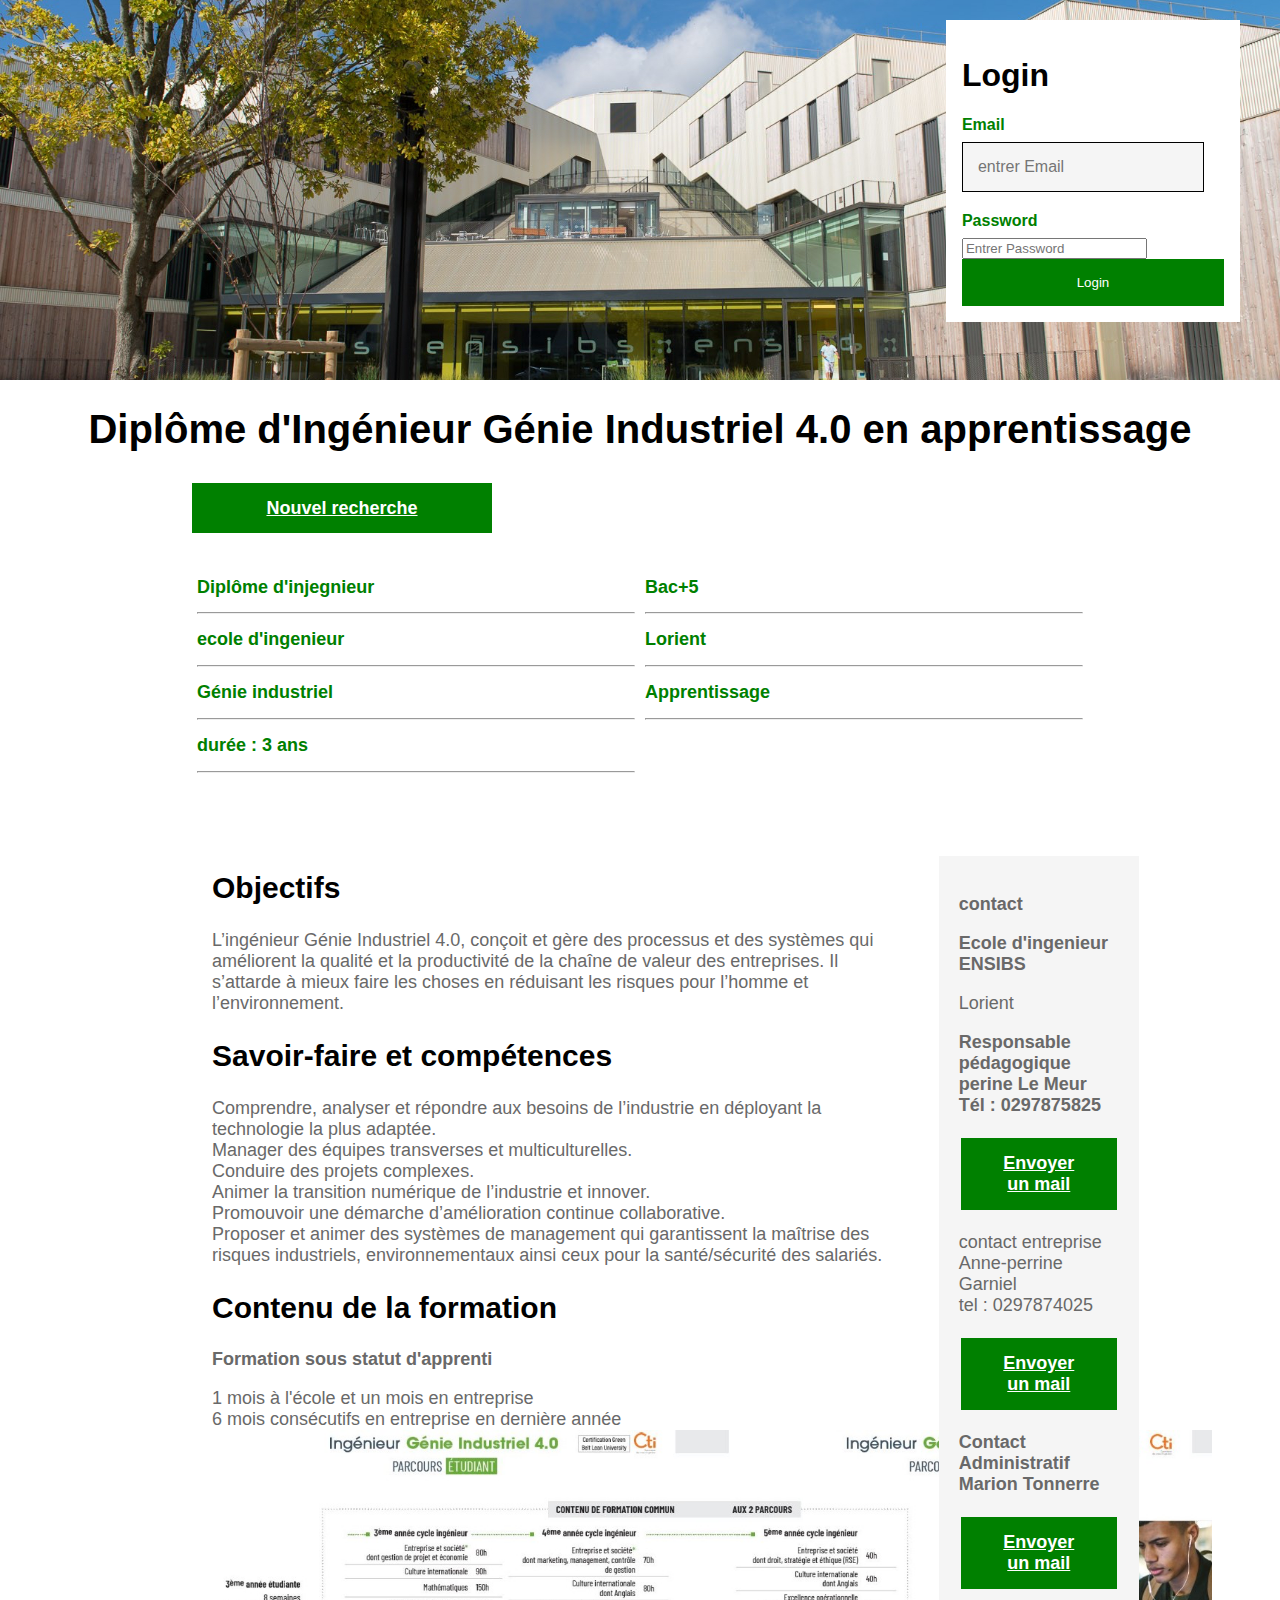
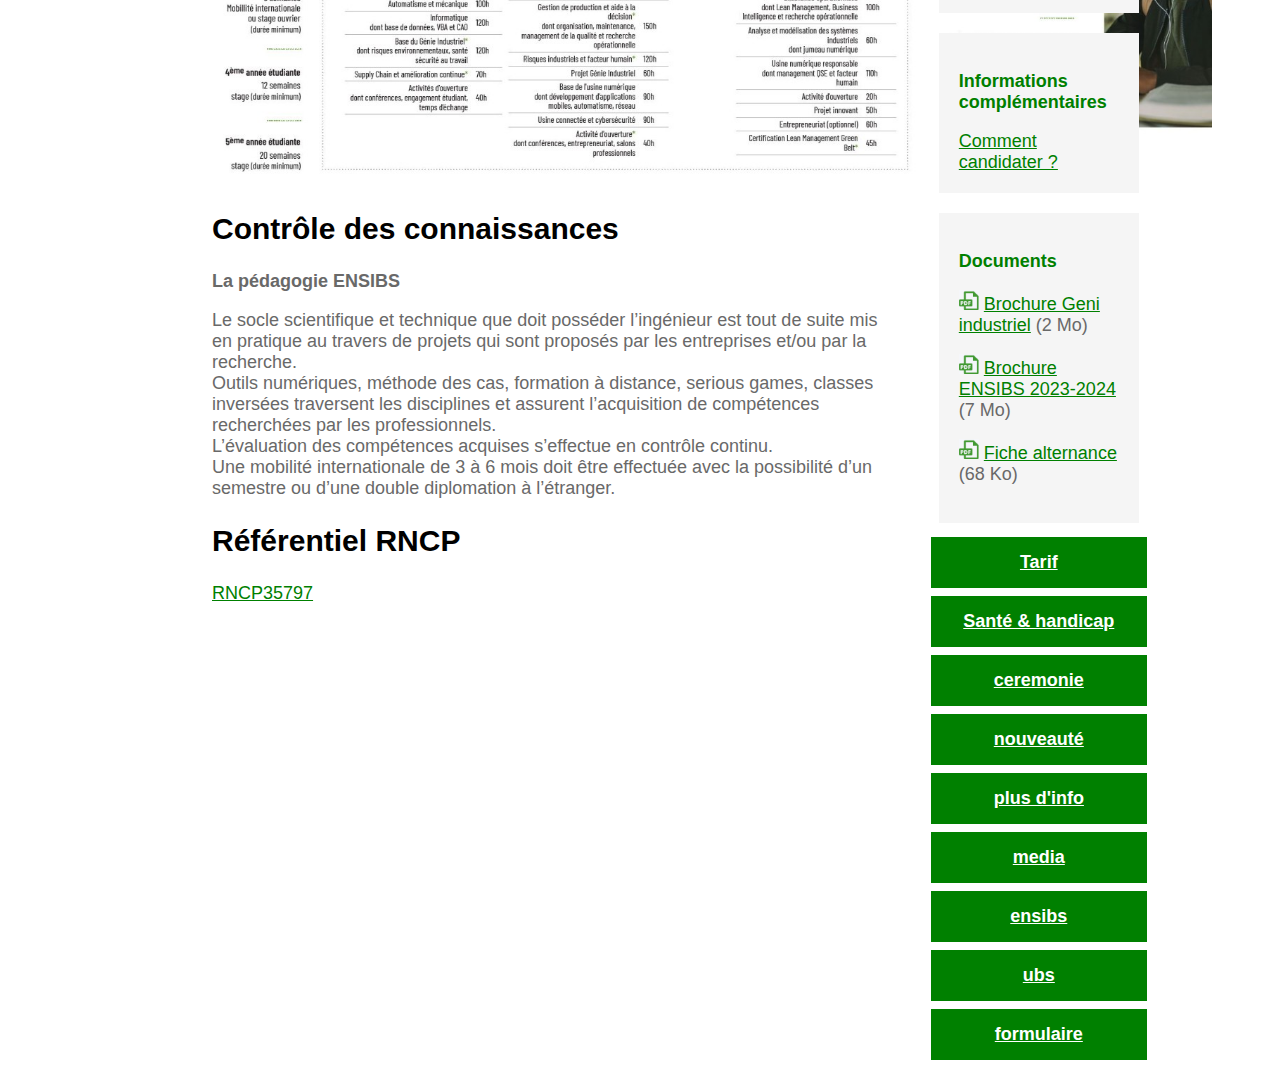
<file: index.html>
<!DOCTYPE html>
<html> 

<head>
	<title> Debut HTML </title>
	<link rel="shortcut icon" href="icone.png">
	<link rel="stylesheet" href="stylepage1.css">
</head>

<body>

<div class="bg-img">
	<form class="container">
		<h1>Login</h1>
		<label for="email"><b>Email</b></label>
		<input type="text" placeholder="entrer Email" name="email" required>
		<label for="psw"><b> Password</b></label>
		<input type="password" placeholder="Entrer Password" name="psw" required>
		<button type="submit" class="btn"> Login </button> 
	</form>
</div>

	<h1 align="center" style="font-size: 40px; font-weight: bold;" > Diplôme d'Ingénieur Génie Industriel 4.0 en apprentissage</h1>
	
	<a href="https://www-ensibs.univ-ubs.fr/fr/formations/rechercher-une-formation.html" class="boutton-style" style="width: 300px; height: 50px; margin-left: 15%;">Nouvel recherche </a>
	<div class="mainhead">
		<div class="headone">
			<h2 style="color: green; font-size: 18px;"> Diplôme d'injegnieur </h2>
			<hr>
			<h2 style="color: green; font-size: 18px;"> ecole d'ingenieur </h2>
			<hr>
			<h2 style="color: green; font-size: 18px;"> Génie industriel </h2>
			<hr>
			<h2 style="color: green; font-size: 18px;"> durée : 3 ans </h2>
			<hr>
		</div>
		<div class="headtwo">
			<h2 style="color: green; font-size: 18px;"> Bac+5 </h2>
			<hr>
			<h2 style="color: green; font-size: 18px;"> Lorient </h2>
			<hr>
			<h2 style="color: green; font-size: 18px;"> Apprentissage </h2>
			<hr>
		</div>
	</div>
	<div class="main">
	<div class="content">
	<h2 style="font-size: 30px;"> Objectifs </h2>
	<p> L’ingénieur Génie Industriel 4.0, conçoit et gère des processus et des systèmes qui améliorent la qualité et la productivité de la chaîne de valeur des entreprises. Il s’attarde à mieux faire les choses en réduisant les risques pour l’homme et l’environnement. </p>
	<h2 style="font-size: 30px;"> Savoir-faire et compétences </h2>
	<p> Comprendre, analyser et répondre aux besoins de l’industrie en déployant la technologie la plus adaptée.
		<br>Manager des équipes transverses et  multiculturelles.
		<br>Conduire des projets complexes.
		<br>Animer la transition numérique de l’industrie et innover.
		<br>Promouvoir une démarche d’amélioration continue collaborative.
		<br>Proposer et animer des systèmes de management qui garantissent la maîtrise des risques industriels, environnementaux ainsi ceux pour la santé/sécurité des salariés.
	</p>
	<h2 style="font-size: 30px;"> Contenu de la formation </h2>
	<h3> Formation sous statut d'apprenti</h3>
	<p> 1 mois à l'école et un mois en entreprise
		<br>6 mois consécutifs en entreprise en dernière année
		<img src="test.png" width="1000px">
	<P>
	<h2 style="font-size: 30px;"> Contrôle des connaissances </h2>
	<h3> La pédagogie ENSIBS </h3>
	<p> Le socle scientifique et technique que doit posséder l’ingénieur est tout de suite mis en pratique au travers de projets qui sont proposés par les entreprises et/ou par la recherche.
		<br>Outils numériques, méthode des cas, formation à distance, serious games, classes inversées traversent les disciplines et assurent l’acquisition de compétences recherchées par les professionnels.
		<br>L’évaluation des compétences acquises s’effectue en contrôle continu.
		<br>Une mobilité internationale de 3 à 6 mois doit être effectuée avec la possibilité d’un semestre ou d’une double diplomation à l’étranger.
	</p>
	<h2 style="font-size: 30px; font-weight: bold;"> Référentiel RNCP </h2>
	<a href="https://www.francecompetences.fr/recherche/rncp/35797/" > RNCP35797 </a>
	</div>

	<div class="sectionleft">
	<div class="section1"> 
		<p style="font-weight: bold;"> contact </p>
		<p style="font-weight: bold;"> Ecole d'ingenieur <br> ENSIBS </p>
		<p> Lorient </p>
		<p style="font-weight: bold;"> Responsable
			<br> pédagogique
			<br> perine Le Meur
			<br>Tél : 0297875825 </p>
		<a href="mailto:perrine.le-meur@univ-ubs.fr" class="boutton-style">Envoyer un mail </a>
		<p> contact entreprise
			<br> Anne-perrine Garniel
			<br> tel : 0297874025 </p>
		<a href="mailto:anne-perrine.garniel@univ-ubs.fr" class="boutton-style">Envoyer un mail </a>
		<p style="font-weight: bold;"> Contact Administratif
			<br> Marion Tonnerre</p>
		<a href="mailto:marion.tonnerre@univ-ubs.fr" class="boutton-style">Envoyer un mail </a>
	</div>
	
	<div class="section2">
		<p style="color: green; font-weight: bold">Informations complémentaires</p>
		<a href="https://www-ensibs.univ-ubs.fr/fr/rejoindre-l-ensibs/en-cycle-ingenieur/candidater-1.html"> Comment candidater ? </a>
	</div>
	
	<div class="section2">
		<p style="color: green; font-weight: bold;"> Documents </p>
		<p><img src="pdf.png" alt="icone pdf" width="20" height="20">
			<a href=""> Brochure Geni industriel</a>
			<span style="color: dimgray;">(2 Mo)</span>
		</p>
		<p><img src="pdf.png" alt="icone pdf" width="20" height="20">
			<a href=""> Brochure ENSIBS 2023-2024 </a>
			<span style="color: dimgray;">(7 Mo)</span>
		</p>
		<p><img src="pdf.png" alt="icone pdf" width="20" height="20">
			<a href=""> Fiche alternance </a>
			<span style="color: dimgray;">(68 Ko)</span>
		</p>
	</div>
	<a href="https://www-ensibs.univ-ubs.fr/fr/formations/rechercher-une-formation.html" class="boutton-style">Tarif </a>
	<a href="https://www-ensibs.univ-ubs.fr/fr/formations/rechercher-une-formation.html" class="boutton-style">Santé & handicap </a>
	<a href="Cereoni.html"  class="boutton-style">ceremonie</a>
	<a href="Nouveauté.html" class="boutton-style"> nouveauté</a>
	<a href="plusinfo.html" class="boutton-style">plus d'info </a>
	<a href="media.html" class="boutton-style">media </a>
	<a href="ensibs.html" class="boutton-style">ensibs </a>
	<a href="ubs.html" class="boutton-style">ubs </a>
	<a href="formulaire.html" class="boutton-style">formulaire</a>
	</div>

	</div>
</body>

</html>
</file>
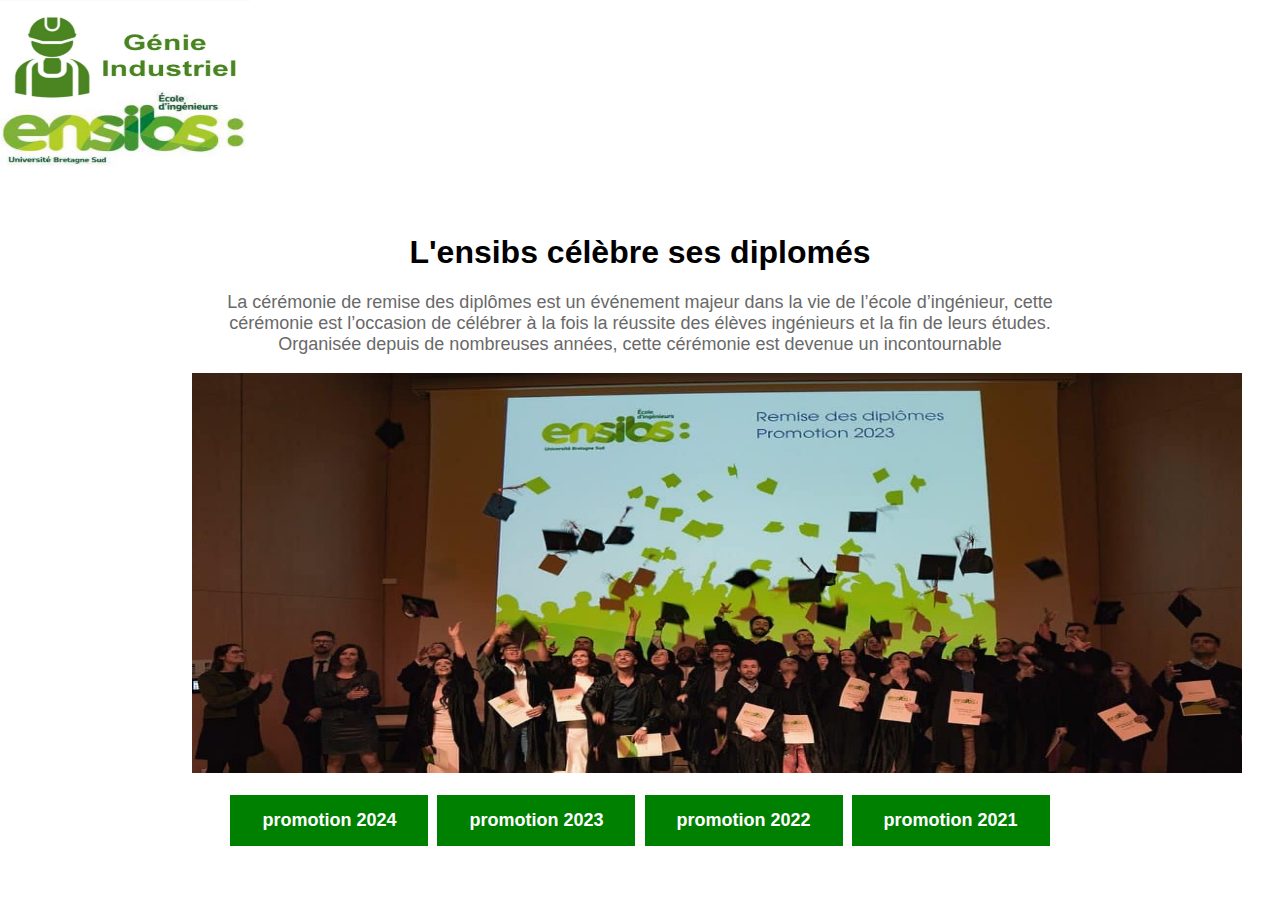
<file: Cereoni.html>
<html>
    <head>
        <title>TPCeremoni</title>
        <link rel="stylesheet" href="stylepage1.css">
        <script src="script.js"></script>
    </head>

    <body>
        <a href="index.html"><img src="LogoGI.jpg" width=250px height=180px alt=""></a>
        <div class="containerceremony">
        <h1 style="text-align: center">L'ensibs célèbre ses diplomés</h1>
        <p style="text-align: center">
            La cérémonie de remise des diplômes est un événement majeur dans la vie de l’école d’ingénieur,
            cette cérémonie est l’occasion de célébrer à la fois la réussite des élèves ingénieurs et la fin de leurs études.
            Organisée depuis de nombreuses années, cette cérémonie est devenue un incontournable
        </p>

        <div align="center">
        <img id="monImage" src="promotion 2023.jpg" width="1050px" height="400px" alt="">
        <p>
        <button class="bouton-ceremony" type="button" onclick="promotion(2024)">promotion 2024</button>
        <button class="bouton-ceremony" type="button" onclick="promotion(2023)">promotion 2023</button>
        <button class="bouton-ceremony" type="button" onclick="promotion(2022)">promotion 2022</button>
        <button class="bouton-ceremony" type="button" onclick="promotion(2021)">promotion 2021</button>
        </p>
        </div>
        </div>
    </body>
</html>
</file>
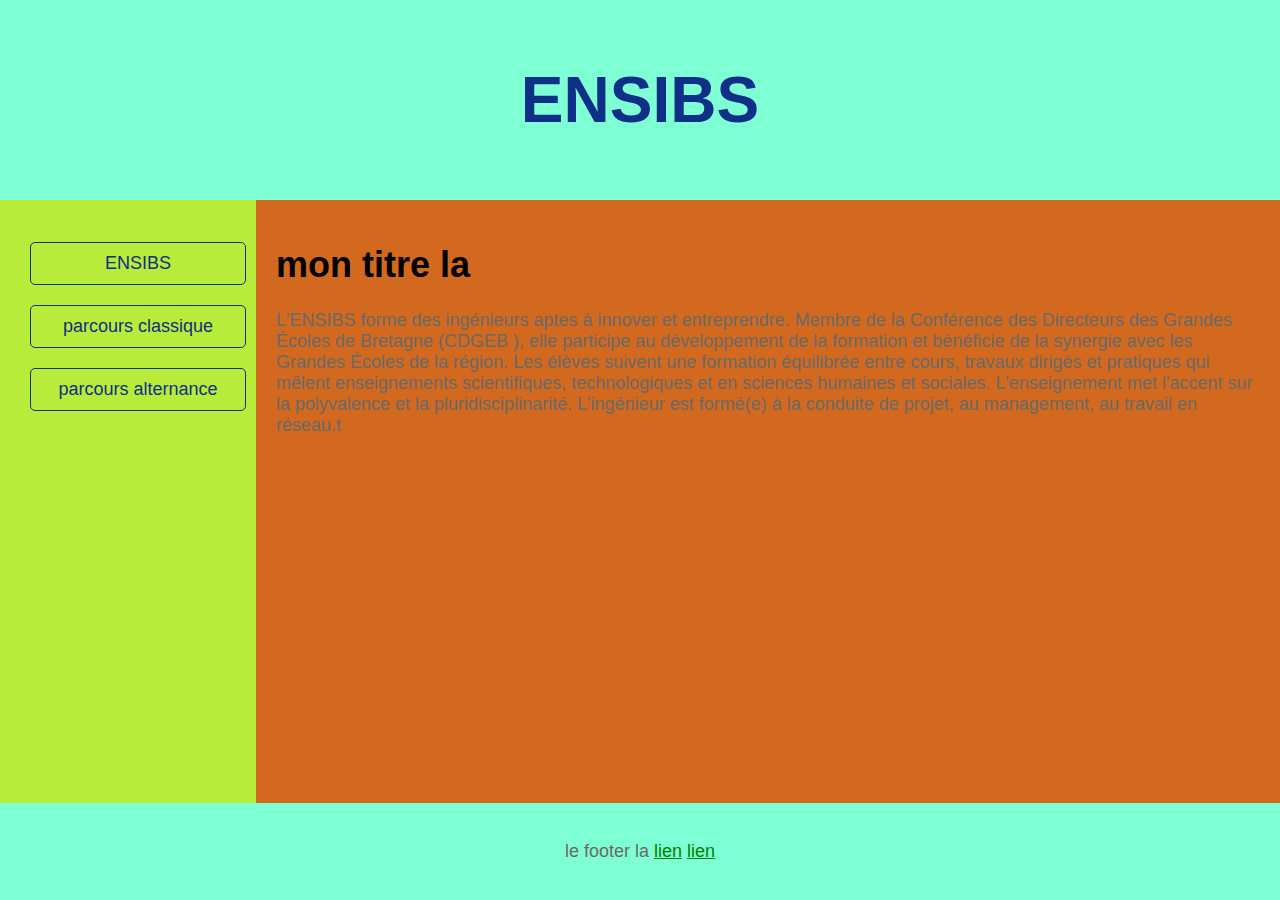
<file: ensibs.html>
<html lang="fr">
    <head>
        <title>plusdinfo</title>
        <link rel="stylesheet" href="stylepage1.css">
        <script src="script.js"></script>
    </head>

    <body>
        <header>
            <h1>ENSIBS</h1>
        </header>

        <div class="container2">
            <nav>
                <ul>
                    <li><a href="siteensibs.html" class="btn2">ENSIBS</a></li>
                    <li><a href="siteensibs.html" class="btn2">parcours classique</a></li>
                    <li><a href="Nouveauté.html" class="btn2">parcours alternance</a></li>   
                </ul>
            </nav>

            <article>
                <h1>mon titre la</h1>
                <p> L'ENSIBS forme des ingénieurs aptes à innover et entreprendre. Membre de la Conférence des Directeurs des Grandes Écoles de Bretagne (CDGEB ), elle participe au développement de la formation et bénéficie de la synergie avec les Grandes Écoles de la région.
                    Les élèves suivent une formation équilibrée entre cours, travaux dirigés et pratiques qui mêlent enseignements scientifiques, technologiques et en sciences humaines et sociales. L'enseignement met l'accent sur la polyvalence et la pluridisciplinarité. L'ingénieur est formé(e) à la conduite de projet, au management, au travail en réseau.t
                </p>
            </article>
        </div>

        <footer>
            <p>le footer la
                <a href="index.html">lien</a>
                <a href="index.html">lien</a>
            </p>
        </footer>
    </body>
</html>
</file>
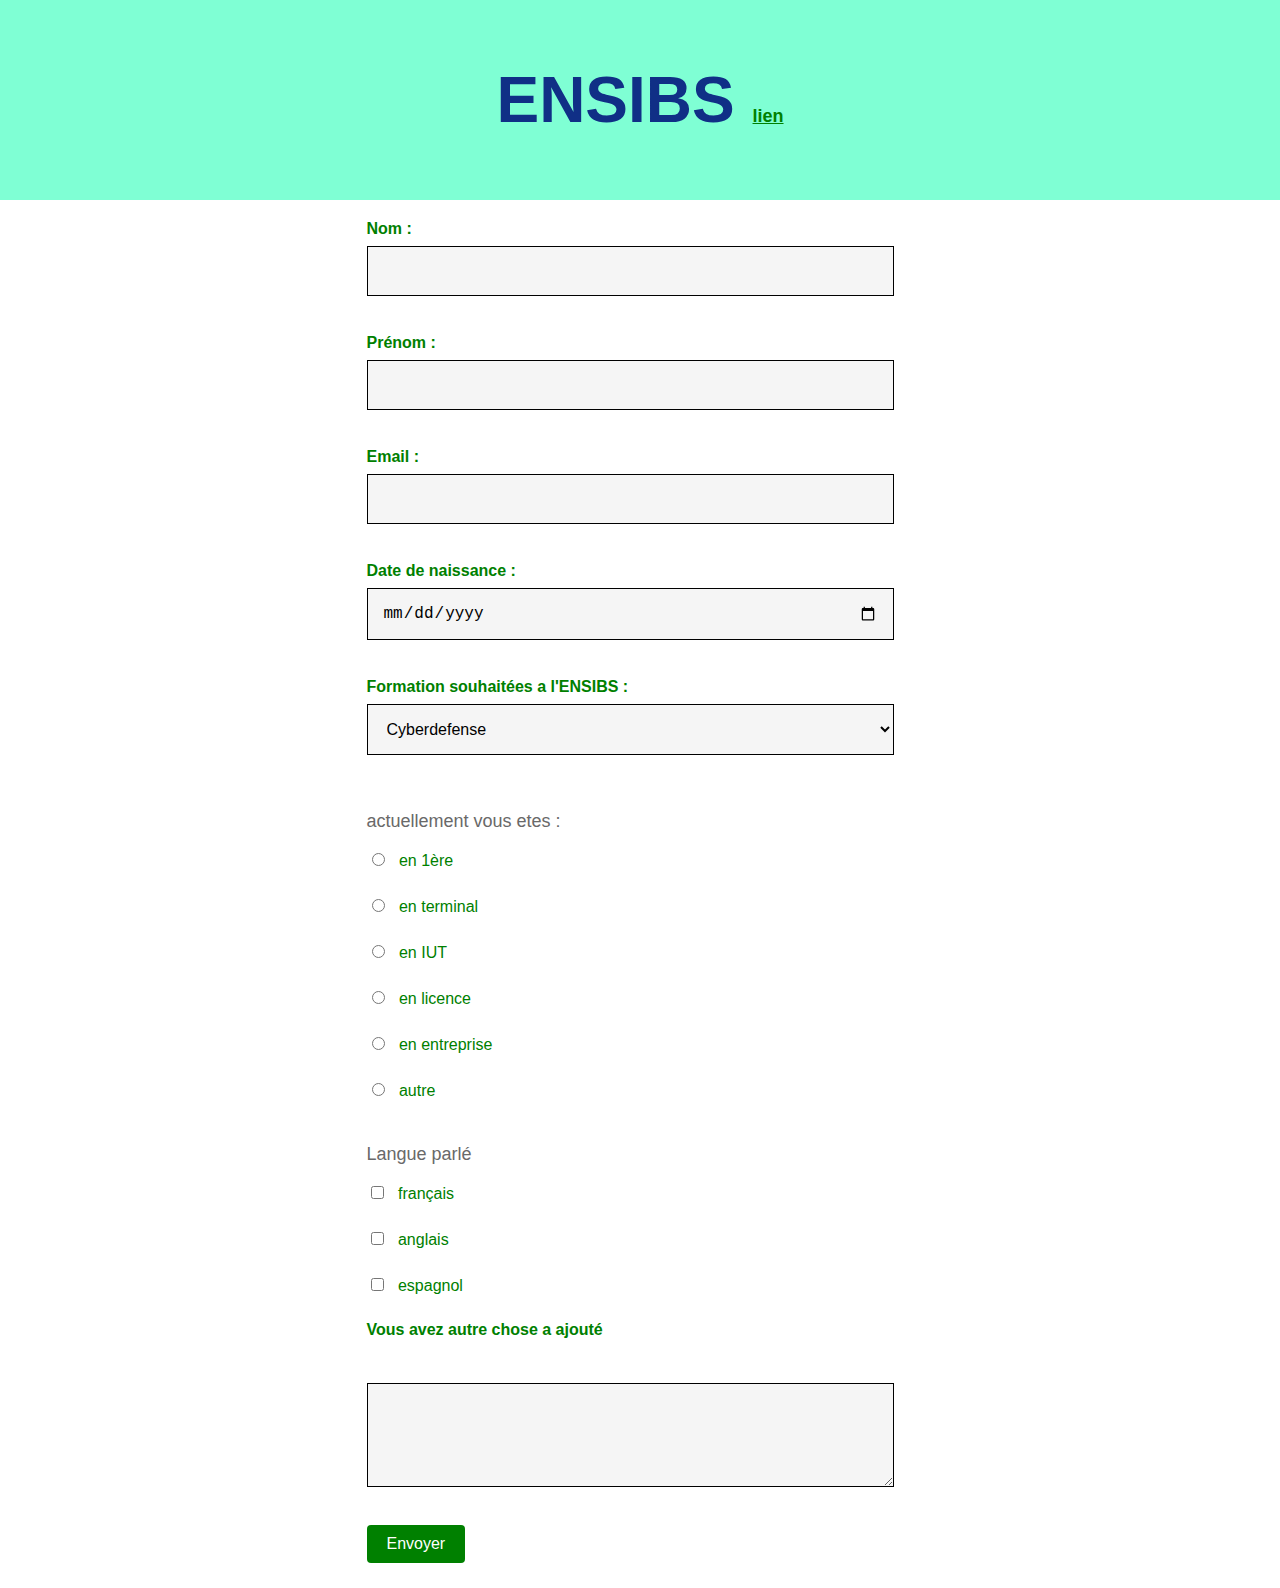
<file: formulaire.html>
<html lang="fr">
    <head>
        <title>plusdinfo</title>
        <link rel="stylesheet" href="stylepage1.css">
        <script src="script.js"></script>
    </head>

    <body>
        <header>
            <h1>ENSIBS <a href="siteensibs.html">lien</a></h1>
        </header>

        <form id="form2">
            <label for="Nom"><b>Nom :</b></label>
		    <input type="text" id="Nom" name="Nom" required><br><br>

		    <label for="Prenom"><b> Prénom :</b></label>
		    <input type="text" id="Prenom" name="Prenom" required><br><br>

            <label for="email"><b> Email :</b></label>
		    <input type="email" id="email" name="email" required><br><br>

            <label for="date"><b> Date de naissance :</b></label>
		    <input type="date" id="date" name="date" required><br><br>

            <label for="formation"><b>Formation souhaitées a l'ENSIBS :</b></label>
		    <select type="formation" name="email" required><br><br>
                <option value="Cyberdefense">Cyberdefense</option>
                <option value="Energi, Hydrogene">Energi, Hydrogene</option>
                <option value="Génie civil 4.0">Génie civil 4.0</option>
                <option value="Génie industriel 4.0">Génie industriel 4.0</option>
                <option value="Informatique et cybersecurité">Informatique et cybersecurité</option>
                <option value="Mecatronique">Mecatronique</option>
            </select><br><br>

            <form action="traitement.php" method="post">
                <p> actuellement vous etes :</p>
                <input type="radio" id="1ere" name="annee" value="1ere" required>
                <label for="1ere">en 1ère </label><br><br>

                <input type="radio" id="terminal" name="annee" value="terminal" required>
                <label for="terminal">en terminal </label><br><br>

                <input type="radio" id="IUT" name="annee" value="IUT" required>
                <label for="IUT">en IUT </label><br><br>

                <input type="radio" id="licence" name="annee" value="licence" required>
                <label for="licence">en licence </label><br><br>

                <input type="radio" id="entreprise" name="annee" value="entreprise" required>
                <label for="entreprise">en entreprise </label><br><br>

                <input type="radio" id="autre" name="annee" value="autre" required>
                <label for="autre">autre </label><br><br>

                <p> Langue parlé</p>
                <input type="checkbox" id="français" name="annee" value="français" required>
                <label for="français">français</label><br><br>

                <input type="checkbox" id="angalais" name="annee" value="anglais" required>
                <label for="anglais">anglais</label><br><br>

                <input type="checkbox" id="espagnol" name="annee" value="espagnol" required>
                <label for="espagnol">espagnol</label><br><br>

                <label for="demande">Vous avez autre chose a ajouté</label><br><br>
                <textarea type="demande" name="demande" rows="4" cols="50"></textarea><br><br>

                <input type="submit" value="Envoyer">
            </form>
		    
        </form>
    </body>
</html>
</file>
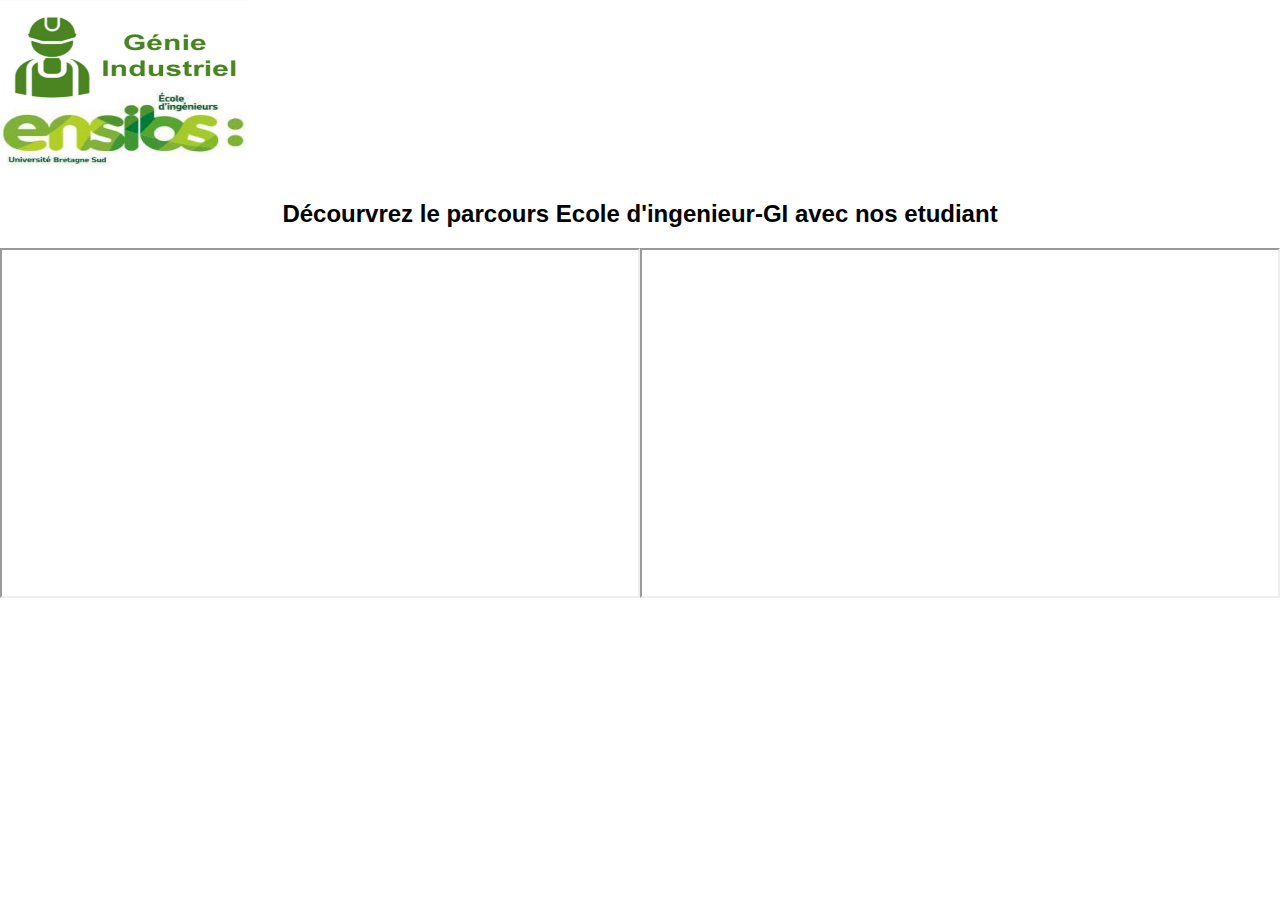
<file: media.html>
<html>
    <head>
        <title>media</title>
        <link rel="stylesheet" href="stylepage1.css">
        <script src="script.js"></script>
    </head>

    <body>
        <a href="siteensibs.html"><img src="LogoGI.jpg" width=250px height=180px alt="logo"></a>
        <div class="container-media">
            <h2 style="text-align: center;"> Décourvrez le parcours Ecole d'ingenieur-GI avec nos etudiant</h2>
            <div class="video-container">
                <div class="video">
                    <iframe src="https://www.youtube.com/embed/BwHw4pDcGns" title="video1" allow="accelerometer: autoplay;" allowfullscreen></iframe>
                </div>
                <div class="video">
                    <iframe src="https://www.youtube.com/embed/HrB-emLHUV4" title="video2" allow="accelerometer: autoplay;" allowfullscreen></iframe>
                </div>
            </div>
        </div>
    </body>
</html>
</file>
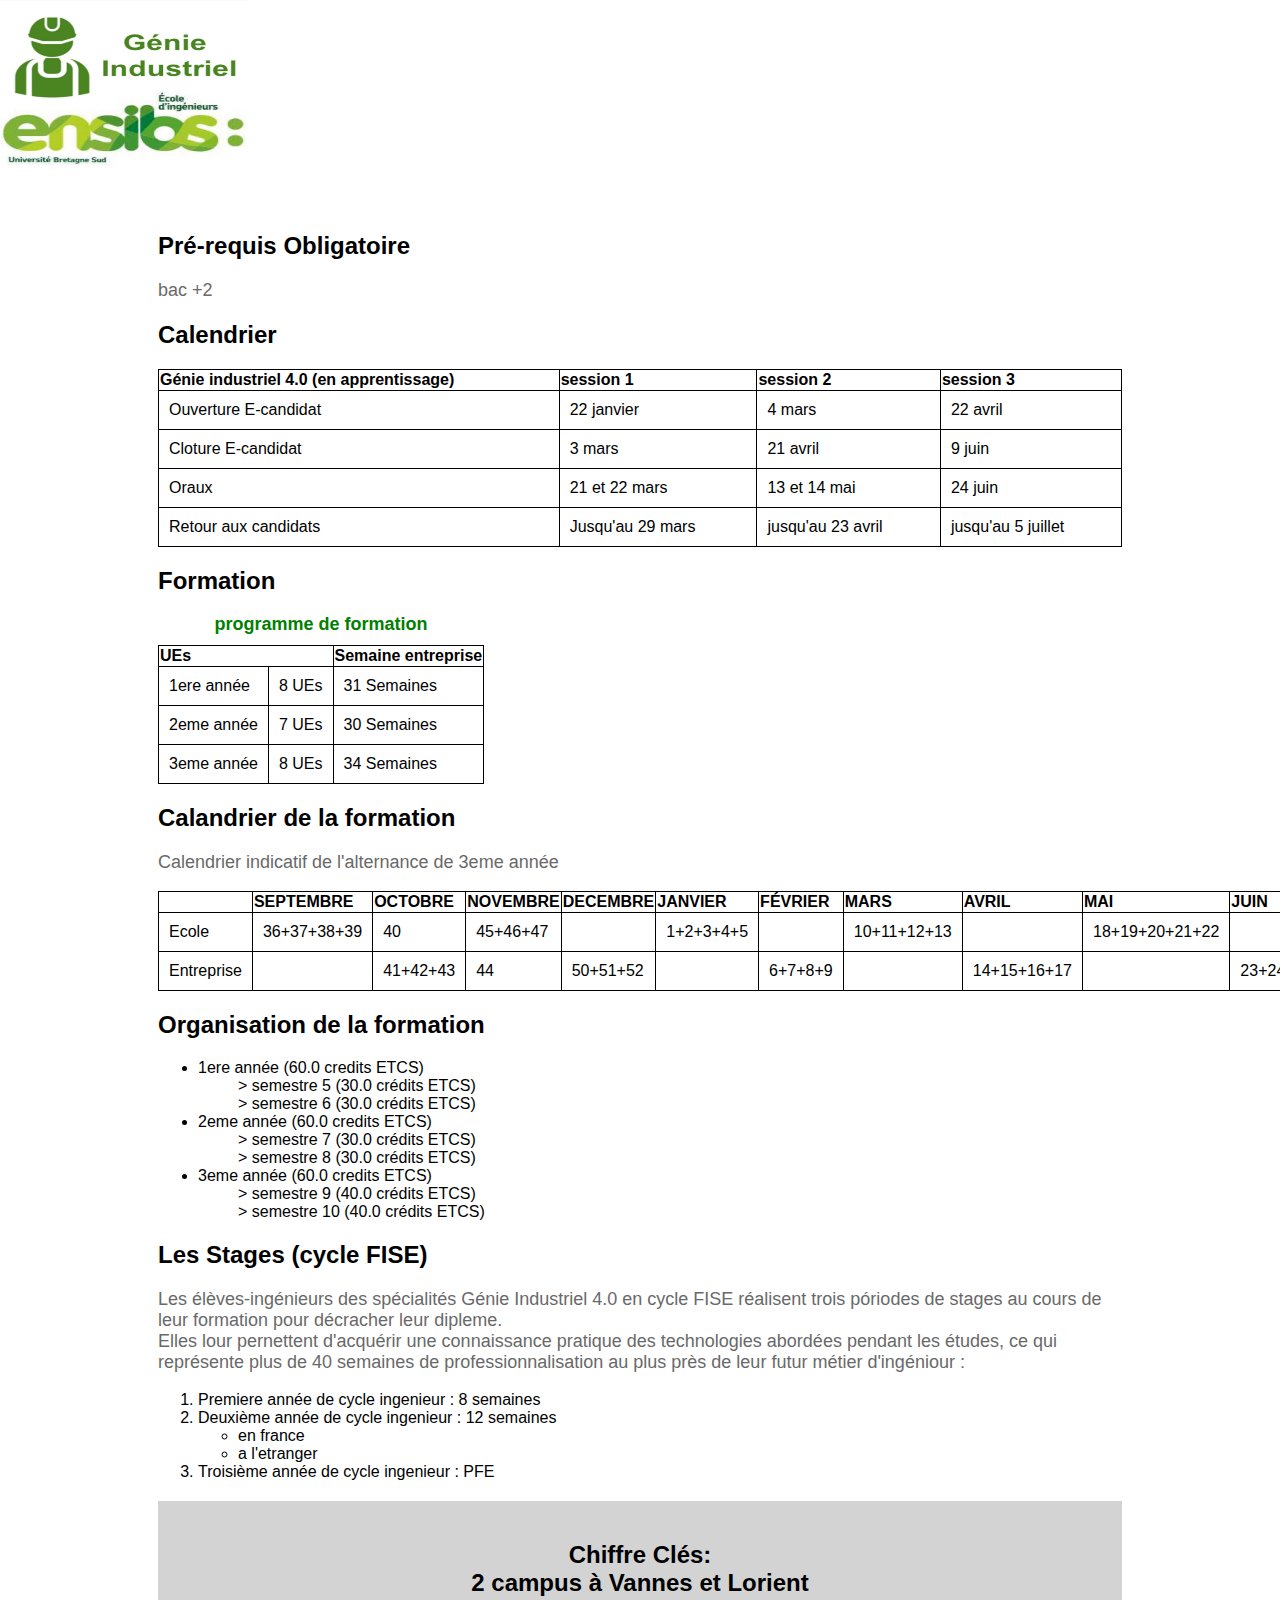
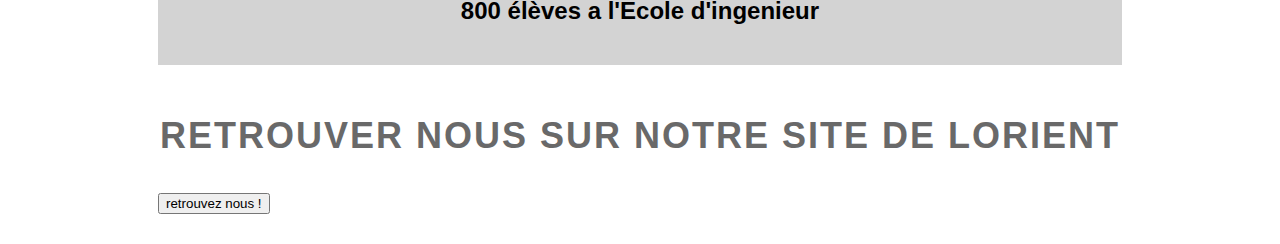
<file: Nouveauté.html>
<html>
    <head>
        <title>TPCeremoni</title>
        <link rel="stylesheet" href="stylepage1.css">
        <script src="script.js"></script>
    </head>

    <body>
    <a href="siteensibs.html"><img src="LogoGI.jpg" width=250px height=180px alt="logo"></a>
        <div class="container-information">
            <h2> Pré-requis Obligatoire</h2>
            <p> bac +2</p>

            <h2> Calendrier</h2>
            <table style="width: 100%;"> 
                <tr>
                    <th> Génie industriel 4.0 (en apprentissage)</th>
                    <th> session 1</th>
                    <th> session 2</th>
                    <th> session 3</th>
                </tr>
                <tr>
                    <td> Ouverture E-candidat</td>
                    <td> 22 janvier</td>
                    <td> 4 mars</td>
                    <td> 22 avril</td>
                </tr>
                <tr>
                    <td> Cloture E-candidat</td>
                    <td> 3 mars</td>
                    <td> 21 avril</td>
                    <td> 9 juin</td>
                </tr>
                <tr>
                    <td> Oraux</td>
                    <td> 21 et 22 mars</td>
                    <td> 13 et 14 mai</td>
                    <td> 24 juin</td>
                </tr>
                <tr>
                    <td> Retour aux candidats</td>
                    <td> Jusqu'au 29 mars</td>
                    <td> jusqu'au 23 avril</td>
                    <td> jusqu'au 5 juillet</td>
                </tr>
            </table>

            <h2> Formation</h2>
            <table>
                <caption> programme de formation</caption>
                <tr>
                   <th colspan="2">UEs</th>
                   <th> Semaine entreprise</th>
                </tr>
                <tr> 
                    <td> 1ere année</td>
                    <td> 8 UEs</td>
                    <td> 31 Semaines</td>
                </tr>
                <tr>
                    <td> 2eme année</td>
                    <td> 7 UEs</td>
                    <td> 30 Semaines</td>
                </tr>
                <tr>
                    <td> 3eme année</td>
                    <td> 8 UEs</td>
                    <td> 34 Semaines</td>
                </tr>
            </table>
            <h2> Calandrier de la formation</h2>
            <p> Calendrier indicatif de l'alternance de 3eme année</p>
            <table>
                <tr>
                    <th> </th>
                    <th> SEPTEMBRE </th>
                    <th> OCTOBRE </th>
                    <th> NOVEMBRE </th>
                    <th> DECEMBRE </th>
                    <th> JANVIER </th>
                    <th> FÉVRIER </th>
                    <th> MARS </th>
                    <th> AVRIL </th>
                    <th> MAI </th>
                    <th> JUIN </th>
                    <th> JUILLET </th>
                    <th> AOUT </th>
                </tr>
                <tr>
                    <td> Ecole </td>
                    <td> 36+37+38+39</td>
                    <td> 40 </td>
                    <td> 45+46+47</td>
                    <td> </td>
                    <td> 1+2+3+4+5</td>
                    <td> </td>
                    <td> 10+11+12+13</td>
                    <td> </td>
                    <td> 18+19+20+21+22</td>
                    <td> </td>
                    <td> </td>
                    <td> </td>
                </tr>
                <tr>
                    <td> Entreprise</td>
                    <td> </td>
                    <td> 41+42+43</td>
                    <td> 44 </td>
                    <td> 50+51+52</td>
                    <td> </td>
                    <td> 6+7+8+9</td>
                    <td> </td>
                    <td> 14+15+16+17</td>
                    <td> </td>
                    <td> 23+24+25+26</td>
                    <td> 27+28+29+30</td>
                    <td> 31+32+33+34+35</td>
                </tr>
            </table>

            <h2> Organisation de la formation</h2>
            <ul>
                <li> 1ere année (60.0 credits ETCS)</li>
                <dd> > semestre 5 (30.0 crédits ETCS)</dd>
                <dd> > semestre 6 (30.0 crédits  ETCS)</dd>

                <li> 2eme année (60.0 credits ETCS)</li>
                <dd> > semestre 7 (30.0 crédits ETCS)</dd>
                <dd> > semestre 8 (30.0 crédits ETCS)</dd>

                <li> 3eme année (60.0 credits ETCS)</li>
                <dd> > semestre 9 (40.0 crédits ETCS)</dd>
                <dd> > semestre 10 (40.0 crédits ETCS)</dd>
            </ul>

            <h2> Les Stages (cycle FISE)</h2>
            <p> Les élèves-ingénieurs des spécialités Génie Industriel 4.0 en cycle FISE réalisent
                trois póriodes de stages au cours de leur formation pour décracher leur dipleme. 
            <br>Elles lour pernettent d'acquérir une connaissance pratique des technologies abordées pendant les études, ce qui représente plus de 40 semaines de professionnalisation au plus près de leur futur métier d'ingéniour :
            </p>
            <ol>
                <li> Premiere année de cycle ingenieur : 8 semaines</li>
                <li> Deuxième année de cycle ingenieur : 12 semaines
                    <ul>
                        <li> en france</li>
                        <li> a l'etranger</li>
                    </ul>
                </li>
                <li> Troisième année de cycle ingenieur : PFE</li>
            </ol>

            <h2 id="myfooter"> 
                Chiffre Clés: 
                <br> 2 campus à Vannes et Lorient
                <br> 800 élèves a l'Ecole d'ingenieur
            </h2>

            <h3 id="myfooterJS2"> Retrouver nous sur notre site de lorient</h3>
            <button type="button" onclick="changertext()"> retrouvez nous !</button>
        </div>
    </body>
</html>
</file>
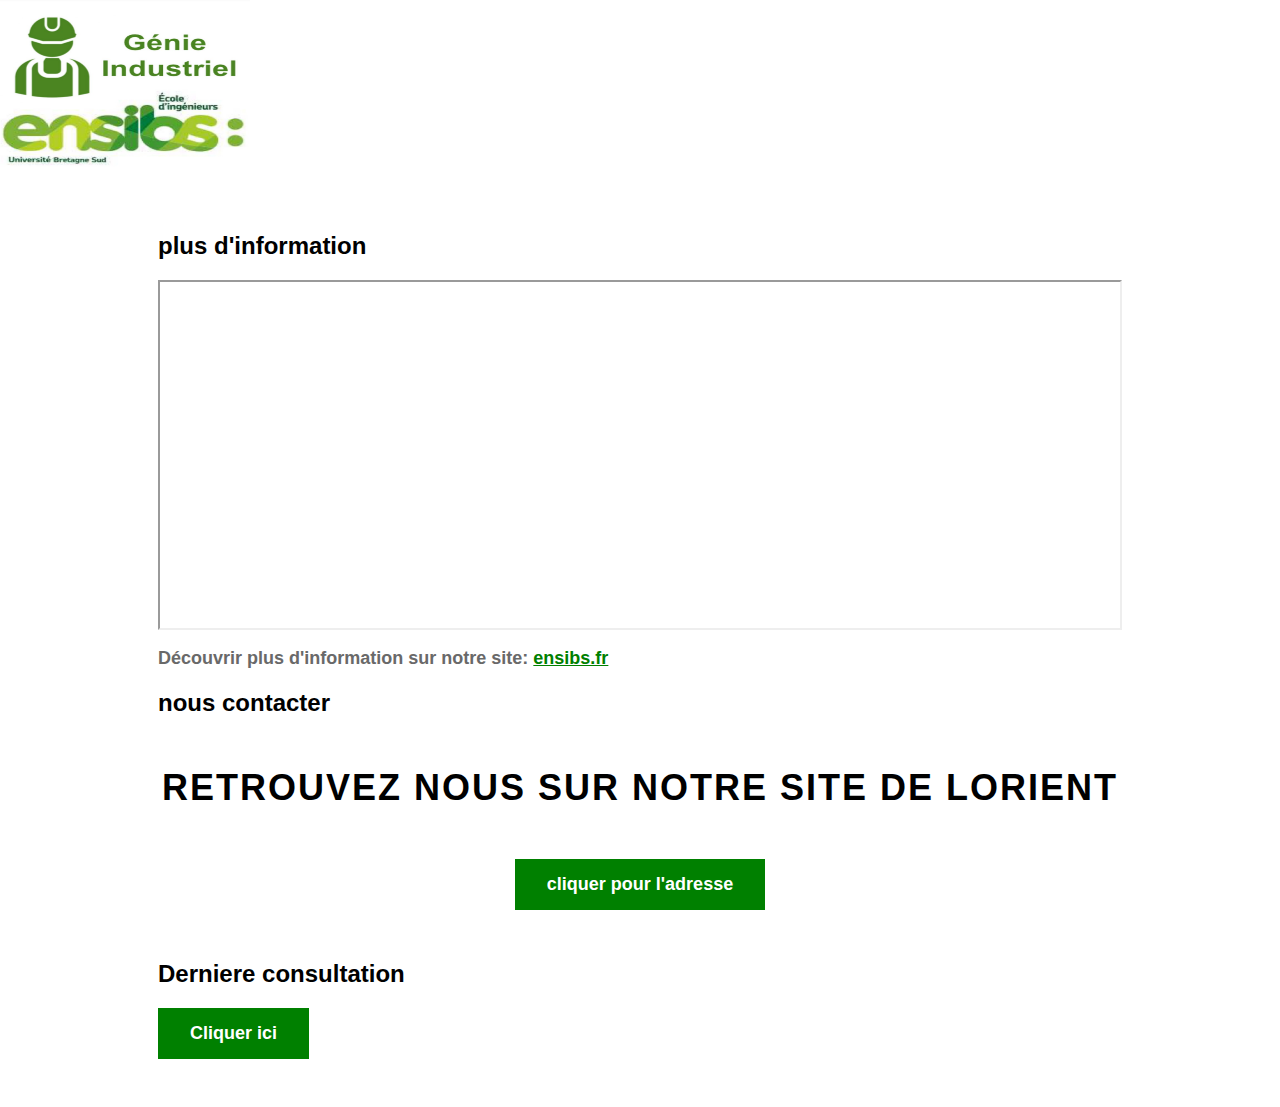
<file: plusinfo.html>
<html>
    <head>
        <title>plusdinfo</title>
        <link rel="stylesheet" href="stylepage1.css">
        <script src="script.js"></script>
    </head>

    <body>
        <a href="index.html"><img src="LogoGI.jpg" width=250px height=180px alt="logo"></a>
        <div class="container-information">
            <h2> plus d'information</h2>
            <iframe src="https://www-ensibs.univ-ubs.fr/fr/index.html" height="300px" width="100%" id="iframe_ENSIBS"></iframe>
            <h3> Découvrir plus d'information sur notre site:
            <a href="https://www-ensibs.univ-ubs.fr/fr/formations/formations/diplome-d-ingenieur-DI/sciences-technologies-sante-STS/diplome-d-ingenieur-genie-industriel-4-0-en-apprentissage-KWKK6ZQQ.html" id="iframe_ensibs_a"> ensibs.fr</a></h3>
            <h2>nous contacter</h2>
            <h1 id="myfooterJS2">retrouvez nous sur notre site de lorient </h1>
            <button id="button-myfooter" onclick="AffichageTexte2()"> cliquer pour l'adresse</button>

            <h2> Derniere consultation</h2>
            <button type="button" id="button-myfooter-information" onclick="document.getElementById('consultation').innerHTML = new Date().toLocaleString('fr-FR', {weekday:'long', year:'numeric', month:'long', day:'numeric', hour:'2-digit', minute:'2-digit', second:'2-digit'})">Cliquer ici</button>
            <p id="consultation"></p>
        </div>
    </body>
</html>
</file>
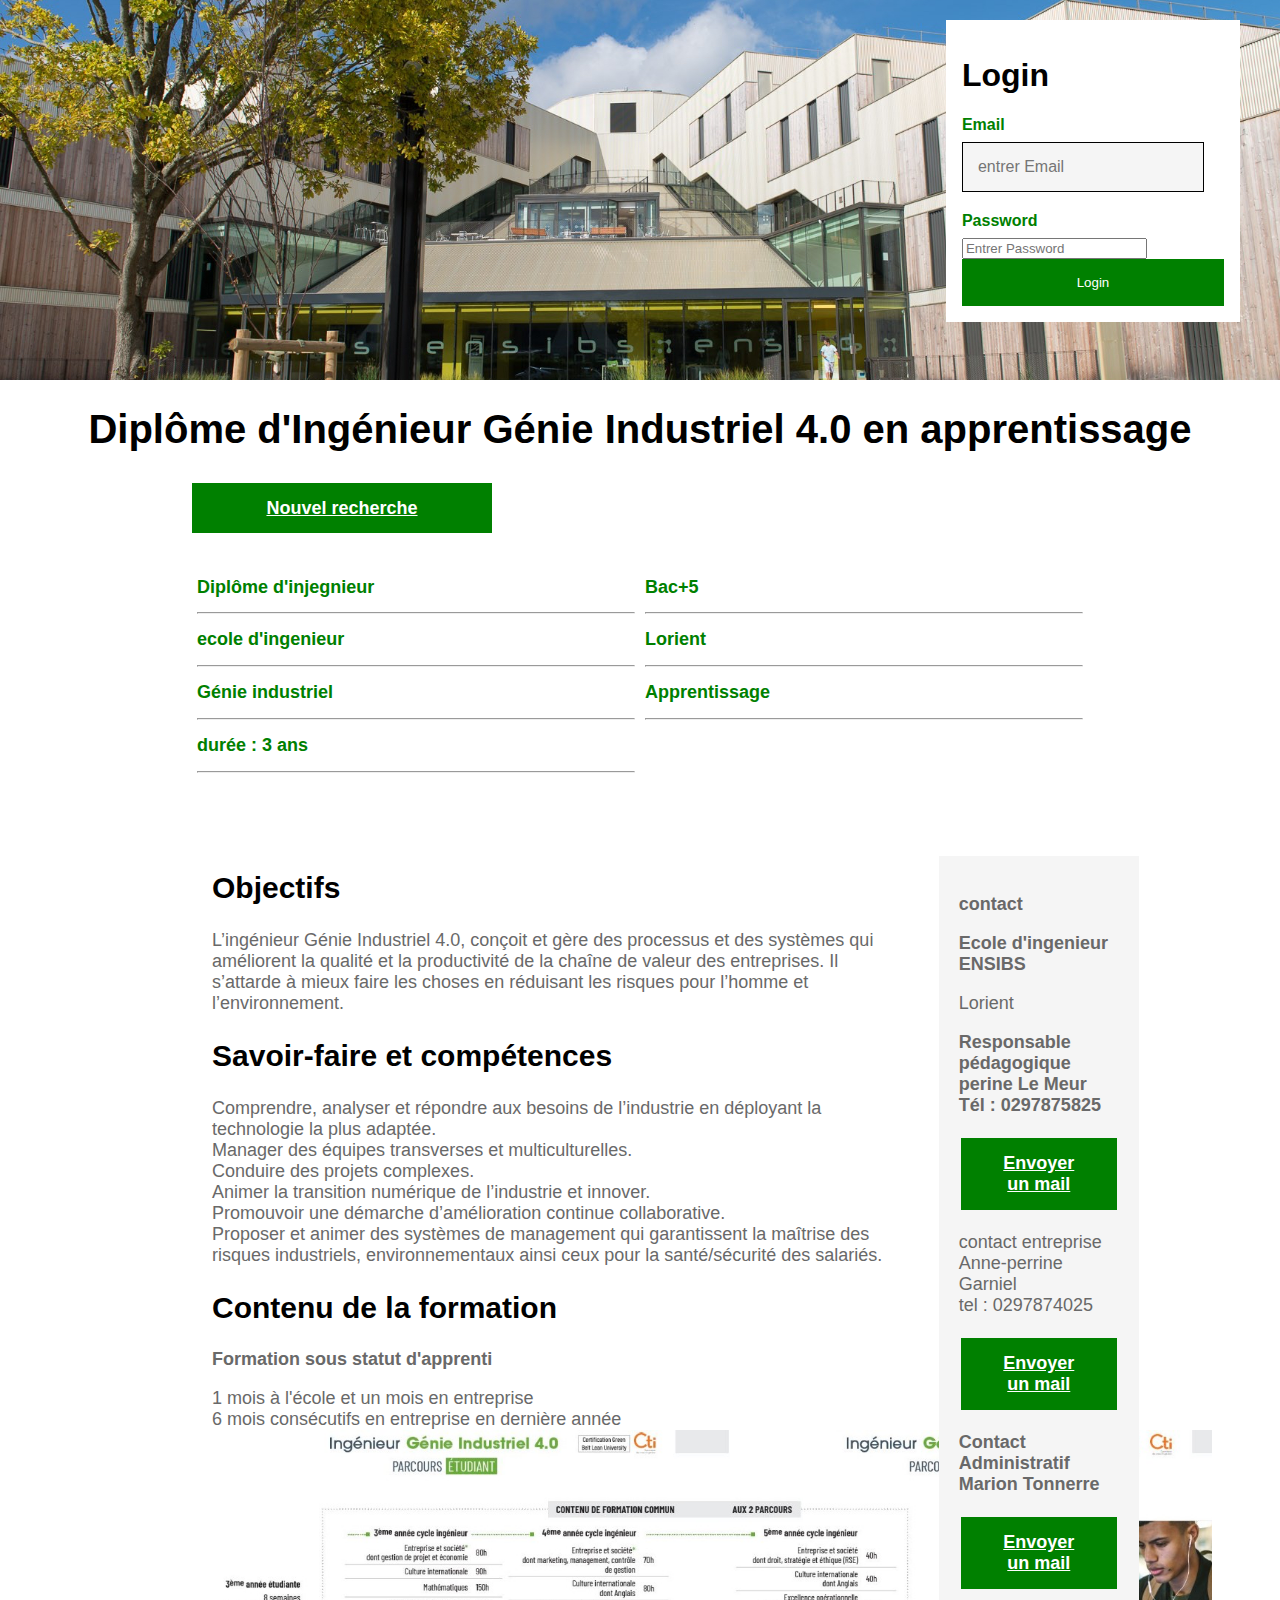
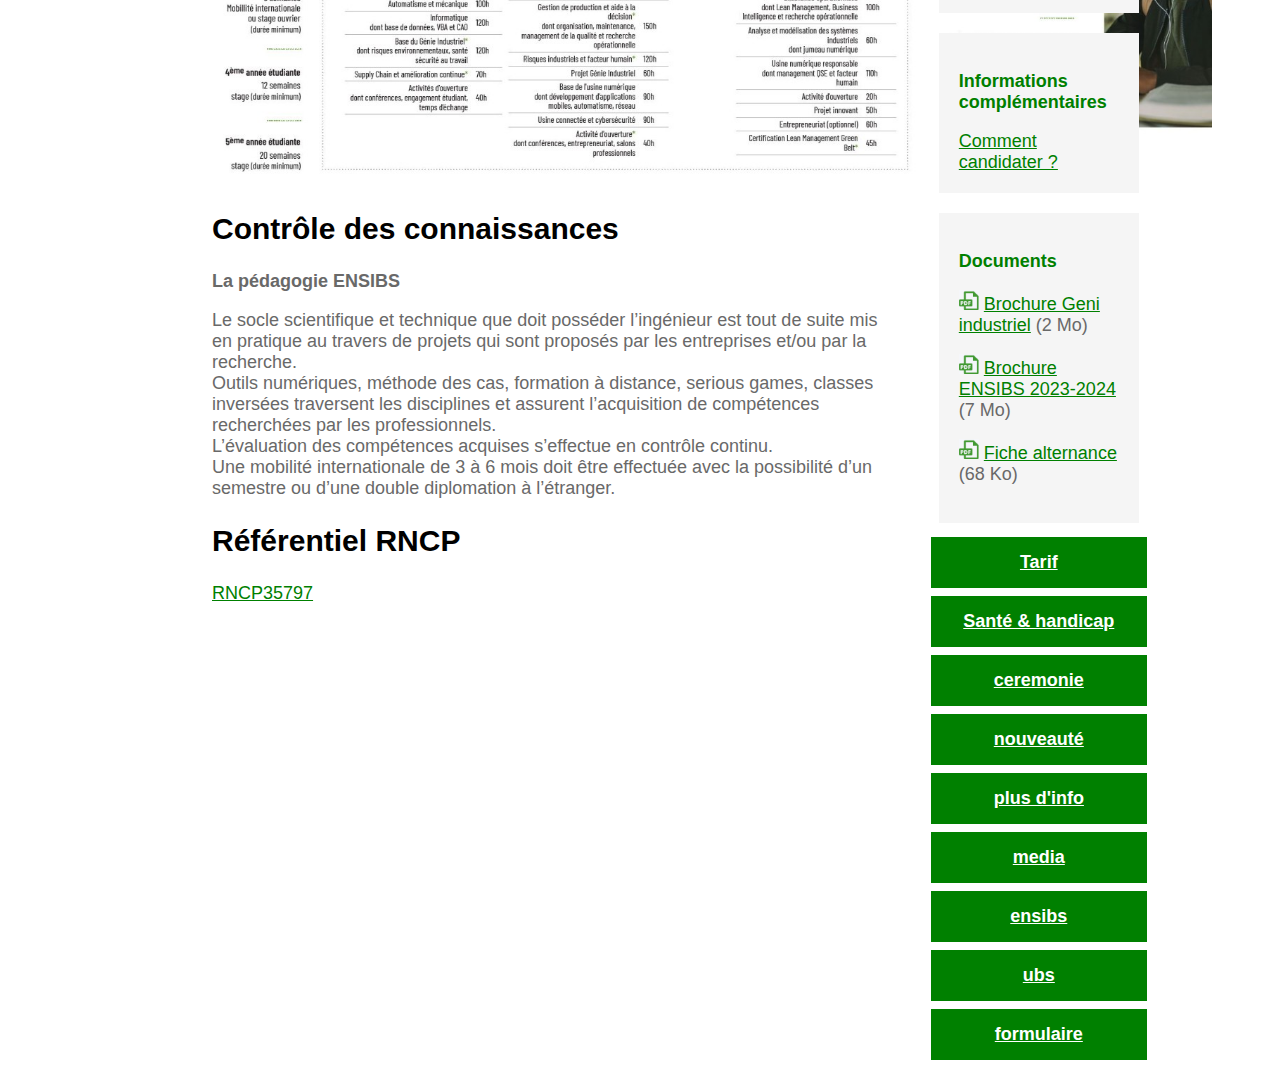
<file: siteensibs.html>
<!DOCTYPE html>
<html> 

<head>
	<title> Debut HTML </title>
	<link rel="shortcut icon" href="icone.png">
	<link rel="stylesheet" href="stylepage1.css">
</head>

<body>

<div class="bg-img">
	<form class="container">
		<h1>Login</h1>
		<label for="email"><b>Email</b></label>
		<input type="text" placeholder="entrer Email" name="email" required>
		<label for="psw"><b> Password</b></label>
		<input type="password" placeholder="Entrer Password" name="psw" required>
		<button type="submit" class="btn"> Login </button> 
	</form>
</div>

	<h1 align="center" style="font-size: 40px; font-weight: bold;" > Diplôme d'Ingénieur Génie Industriel 4.0 en apprentissage</h1>
	
	<a href="https://www-ensibs.univ-ubs.fr/fr/formations/rechercher-une-formation.html" class="boutton-style" style="width: 300px; height: 50px; margin-left: 15%;">Nouvel recherche </a>
	<div class="mainhead">
		<div class="headone">
			<h2 style="color: green; font-size: 18px;"> Diplôme d'injegnieur </h2>
			<hr>
			<h2 style="color: green; font-size: 18px;"> ecole d'ingenieur </h2>
			<hr>
			<h2 style="color: green; font-size: 18px;"> Génie industriel </h2>
			<hr>
			<h2 style="color: green; font-size: 18px;"> durée : 3 ans </h2>
			<hr>
		</div>
		<div class="headtwo">
			<h2 style="color: green; font-size: 18px;"> Bac+5 </h2>
			<hr>
			<h2 style="color: green; font-size: 18px;"> Lorient </h2>
			<hr>
			<h2 style="color: green; font-size: 18px;"> Apprentissage </h2>
			<hr>
		</div>
	</div>
	<div class="main">
	<div class="content">
	<h2 style="font-size: 30px;"> Objectifs </h2>
	<p> L’ingénieur Génie Industriel 4.0, conçoit et gère des processus et des systèmes qui améliorent la qualité et la productivité de la chaîne de valeur des entreprises. Il s’attarde à mieux faire les choses en réduisant les risques pour l’homme et l’environnement. </p>
	<h2 style="font-size: 30px;"> Savoir-faire et compétences </h2>
	<p> Comprendre, analyser et répondre aux besoins de l’industrie en déployant la technologie la plus adaptée.
		<br>Manager des équipes transverses et  multiculturelles.
		<br>Conduire des projets complexes.
		<br>Animer la transition numérique de l’industrie et innover.
		<br>Promouvoir une démarche d’amélioration continue collaborative.
		<br>Proposer et animer des systèmes de management qui garantissent la maîtrise des risques industriels, environnementaux ainsi ceux pour la santé/sécurité des salariés.
	</p>
	<h2 style="font-size: 30px;"> Contenu de la formation </h2>
	<h3> Formation sous statut d'apprenti</h3>
	<p> 1 mois à l'école et un mois en entreprise
		<br>6 mois consécutifs en entreprise en dernière année
		<img src="test.png" width="1000px">
	<P>
	<h2 style="font-size: 30px;"> Contrôle des connaissances </h2>
	<h3> La pédagogie ENSIBS </h3>
	<p> Le socle scientifique et technique que doit posséder l’ingénieur est tout de suite mis en pratique au travers de projets qui sont proposés par les entreprises et/ou par la recherche.
		<br>Outils numériques, méthode des cas, formation à distance, serious games, classes inversées traversent les disciplines et assurent l’acquisition de compétences recherchées par les professionnels.
		<br>L’évaluation des compétences acquises s’effectue en contrôle continu.
		<br>Une mobilité internationale de 3 à 6 mois doit être effectuée avec la possibilité d’un semestre ou d’une double diplomation à l’étranger.
	</p>
	<h2 style="font-size: 30px; font-weight: bold;"> Référentiel RNCP </h2>
	<a href="https://www.francecompetences.fr/recherche/rncp/35797/" > RNCP35797 </a>
	</div>

	<div class="sectionleft">
	<div class="section1"> 
		<p style="font-weight: bold;"> contact </p>
		<p style="font-weight: bold;"> Ecole d'ingenieur <br> ENSIBS </p>
		<p> Lorient </p>
		<p style="font-weight: bold;"> Responsable
			<br> pédagogique
			<br> perine Le Meur
			<br>Tél : 0297875825 </p>
		<a href="mailto:perrine.le-meur@univ-ubs.fr" class="boutton-style">Envoyer un mail </a>
		<p> contact entreprise
			<br> Anne-perrine Garniel
			<br> tel : 0297874025 </p>
		<a href="mailto:anne-perrine.garniel@univ-ubs.fr" class="boutton-style">Envoyer un mail </a>
		<p style="font-weight: bold;"> Contact Administratif
			<br> Marion Tonnerre</p>
		<a href="mailto:marion.tonnerre@univ-ubs.fr" class="boutton-style">Envoyer un mail </a>
	</div>
	
	<div class="section2">
		<p style="color: green; font-weight: bold">Informations complémentaires</p>
		<a href="https://www-ensibs.univ-ubs.fr/fr/rejoindre-l-ensibs/en-cycle-ingenieur/candidater-1.html"> Comment candidater ? </a>
	</div>
	
	<div class="section2">
		<p style="color: green; font-weight: bold;"> Documents </p>
		<p><img src="pdf.png" alt="icone pdf" width="20" height="20">
			<a href=""> Brochure Geni industriel</a>
			<span style="color: dimgray;">(2 Mo)</span>
		</p>
		<p><img src="pdf.png" alt="icone pdf" width="20" height="20">
			<a href=""> Brochure ENSIBS 2023-2024 </a>
			<span style="color: dimgray;">(7 Mo)</span>
		</p>
		<p><img src="pdf.png" alt="icone pdf" width="20" height="20">
			<a href=""> Fiche alternance </a>
			<span style="color: dimgray;">(68 Ko)</span>
		</p>
	</div>
	<a href="https://www-ensibs.univ-ubs.fr/fr/formations/rechercher-une-formation.html" class="boutton-style">Tarif </a>
	<a href="https://www-ensibs.univ-ubs.fr/fr/formations/rechercher-une-formation.html" class="boutton-style">Santé & handicap </a>
	<a href="Cereoni.html"  class="boutton-style">ceremonie</a>
	<a href="Nouveauté.html" class="boutton-style"> nouveauté</a>
	<a href="plusinfo.html" class="boutton-style">plus d'info </a>
	<a href="media.html" class="boutton-style">media </a>
	<a href="ensibs.html" class="boutton-style">ensibs </a>
	<a href="ubs.html" class="boutton-style">ubs </a>
	<a href="formulaire.html" class="boutton-style">formulaire</a>
	</div>

	</div>
</body>

</html>
</file>
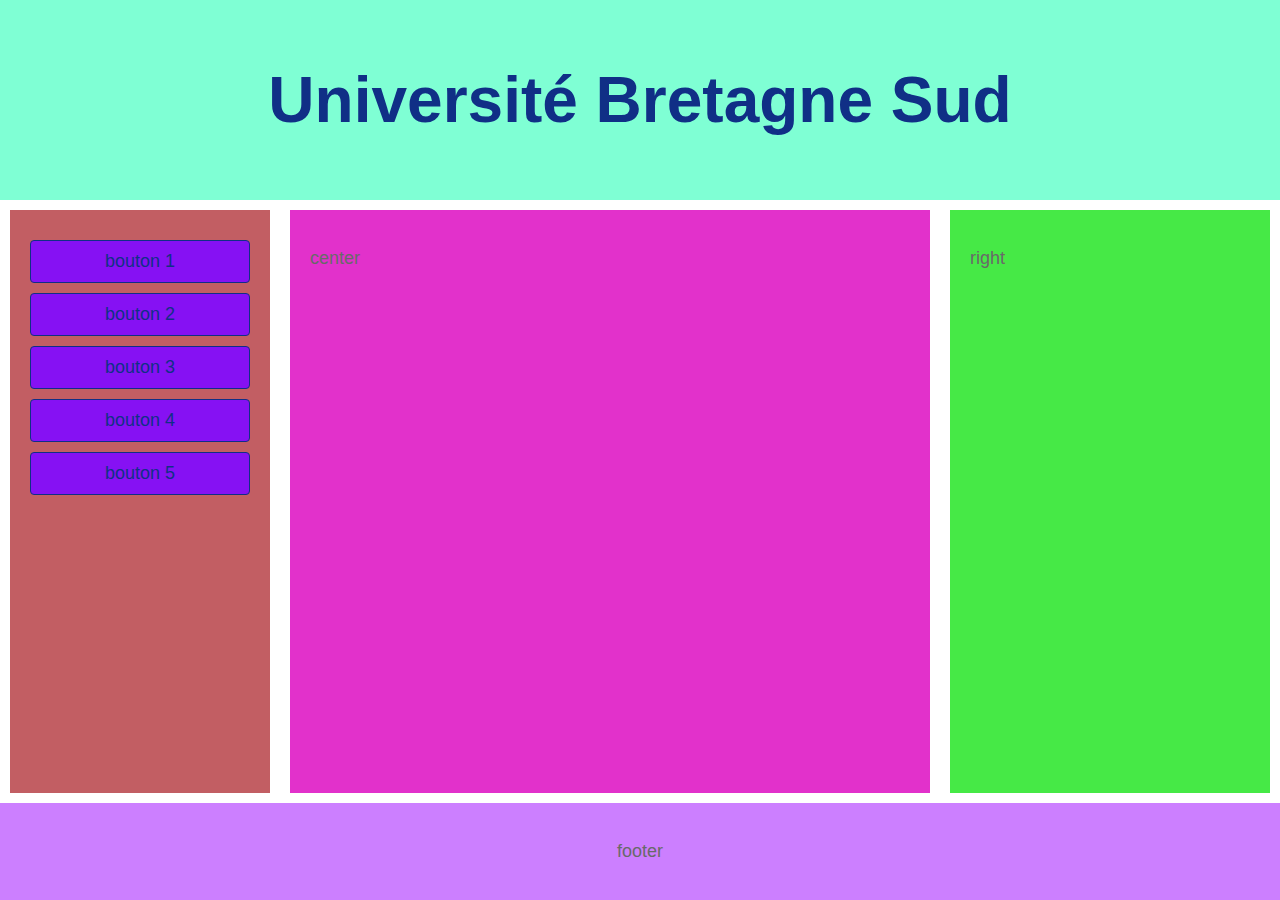
<file: ubs.html>
<html lang="fr">
    <head>
        <title>UBS</title>
        <link rel="stylesheet" href="stylepage1.css">
        <script src="script.js"></script>
    </head>

    <body>
        <div class="header">
            <h1> Université Bretagne Sud </h1>
        </div>
        
        <div class="container3">
            <div class="menu">
                <a href="index.html"> bouton 1</a>
                <a href="Cereoni.html"> bouton 2</a>
                <a href="Cereoni.html"> bouton 3</a>
                <a href="Cereoni.html"> bouton 4</a>
                <a href="Cereoni.html"> bouton 5</a>
            </div>
            <div class="main1">
                <p> center</p>
            </div>
            <div class="right">
                <p> right</p>
            </div>
        </div>

        <div class="footer">
            <p> footer </p>
        </div>  
    </body>
</html>
</file>
<file: stylepage1.css>
body, html{
    height: 100%;
    font-family: Arial, Helvetica, sans-serif;
    display: flex;
    flex-direction: column;
    margin: 0;
    padding: 0;
}
*{
    box-sizing: border-box;
}

a{
    color: green;
    font-size: 18px;
}
span{
    color: dimgray;
}

header, footer{
    background-color: aquamarine;
    color: rgb(16, 47, 134);
    text-align: center;
    padding: 20px;
}
header{
    font-size: 32px;
}
footer{
    font-size: 16px;
}
nav, article{
    padding: 20px;
}
nav{
    background-color: rgb(183, 236, 59);
    flex: 1;
    font-size: 12px;
}
article{
    background-color: chocolate;
    font-size: 18px;
}
nav ul{
    list-style-type: none;
    padding: 0;
}
nav ul li{
    flex: 1;
}
nav ul li a{
    color: rgb(0, 0, 0);
    font-size: 18px;
    padding: 15px;
    border: 1px solid whitesmoke;
    border-radius: 5px;
    text-align: center;
    width: 100%;
    box-sizing: border-box;
}
nav ul li a:hover{
    background-color: antiquewhite;
    color: white;
}

input[type=text], input[type=email], input[type=date], select, textarea{
    width: calc(100% - 20px);
    padding: 15px;
    margin-bottom: 20px;
    border: 1px solid black;
    font-size: 16px;
    background-color: whitesmoke; 
}

p,h3 {
    color: dimgray;
    font-size: 18px;
}

@media (min-width: 600px) {
    .container2{
        grid-template-columns: 20% 80%;
        grid-template-rows: none;
    }
    nav{
        order: 1;
    }
    article{
        order: 2;
    }
}
@media(max-width: 600px){
    .container3{
        flex-direction: column;
    }
    .main1, .menu, .right{
        width: 100%;
        padding: 15px 0;
        border-radius: 0;
    }
    .menu{
        border-right: none;
        border-bottom: white;
    }
    .right{
        border-right: none;
        border-top: 1px white;
    }
}

.btn2{
    display: inline-block;
    padding: 10px 10px;
    margin: 10px;
    border: 1px solid rgb(16, 47, 134);
    border-radius: 5px;
    font-size: 18px;
    color: rgb(16, 47, 134);
    text-align: center;
    width: 100%;
    text-decoration: none;
}
.btn2:hover{
    background-color: rgb(16, 47, 134);
}

.section1{
    background-color: whitesmoke;
    color: dimgray;
    width: 200px;
    height: auto;
    font-size: 18px;
    padding: 20px;
    margin: 10px;
}
.section2{
    background-color: whitesmoke;
    color: green;
    width: 200px;
    height: auto;
    font-size: 18px;
    padding: 20px;
    margin: 10px;
}

.boutton-style{
    background-color: green;
    border: none;
    color: white;
    padding: 15px 32px;
    text-align: center;
    display: inline-block ;
    font-size: 18px;
    margin: 4px 2px;
    cursor: pointer;
    font-weight: bold;
}

.bouton-ceremony{
    background-color: green;
    border: none;
    color: white;
    padding: 15px 32px;
    text-align: center;
    display: inline-block ;
    font-size: 18px;
    margin: 4px 2px;
    cursor: pointer;
    font-weight: bold;
}

.container{
    position: absolute;
    right: 20px;
    margin: 20px;
    max-width: 300px;
    padding: 16px;
    background-color: white;
}
.container2{
    flex: 1;
    display: grid;
    width: 100%;
    margin: 0;
}


.containerceremony{
    width: 70%;
    margin: auto;
}

.containermedia{
    width: 100%;
    margin: auto;
}

.video-container{
    display: flex;
    justify-content: space-around;
    align-items: center;
    margin-top: 20px;
}

.video{
    flex: 1;
    margin: 10ox;
}

iframe{
    width: 100%;
    height: 350px;
}

.bg-img{
    background-image: url("ensibs.jpg");
    min-height: 380px;
    background-position: center;	
    background-size: cover;		
}

.btn{
    background-color: green;
    color: white;
    padding: 16px 20px;
    border: none;
    cursor: pointer;
    width: 100%;
}

.main{
    display: flex;
    flex: 1;
    width: 70%;
    margin: 20px auto;
}
.mainhead {
    display: flex;
    flex: 1;
    width: 70%;
    margin: 20px auto;
}
.headone, .headtwo{
    width: 50%;
    padding: 5px;
}

.content{
    width: 80%;
    padding: 20px;
}
.sectionleft{
    width: 40%;
    display: flex;
    flex-direction: column;
    padding: 20px;
}
.container-information{
    width: 80%;
    margin: 2px auto;
    padding: 30px;
}
table, th, td{
    border-collapse: collapse;
    border: 1px solid black;
}
td{
    padding: 10px;
}
th{
    text-align: left;
}
caption{
    caption-side: top;
    font-size: 18px;
    margin-bottom: 10px;
    font-weight: bold;
    text-align: center;
    color: green;
}

#myfooter{
    background-color: lightgray;
    color: black;
    padding: 40px;
    text-align: center;;
}

#myfooterJS{
    font-size: 36px;
    text-align: center;
    margin-top: 50px;
    text-transform: uppercase;
    letter-spacing: 2px;
}
#myfooterJS:hover{
    color: green;
}

#myfooterJS2{
    font-size: 36px;
    text-align: center;
    margin-top: 50px;
    text-transform: uppercase;
    letter-spacing: 2px;
}
#myfooterJS2:hover{
    color: green;
}

#button-myfooter{
    background-color: green;
    border: none;
    color: white;
    padding: 15px 32px;
    text-align: center;
    display: block;
    font-size: 18px;
    cursor: pointer;
    font-weight: bold;
    margin: 50px auto;
}

#button-myfooter-information{
    background-color: green;
    border: none;
    color: white;
    padding: 15px 32px;
    text-align: center;
    display: block;
    font-size: 18px;
    cursor: pointer;
    font-weight: bold;
    margin: 50px left;
}

#form2{
    max-width: 600px;
    margin: auto;
    padding: 20px;
}
label{
    display:block;
    margin-bottom: 8px;
    color: green;
    font-weight: bold;

}

.container3{
    flex: 2;
    display: flex;
    width: 100%;
    margin: 0;
}
.header{
    background-color: aquamarine;
    color: rgb(16, 47, 134);
    text-align: center;
    padding: 20px;
    font-size: 32px;
}
.menu{
    background-color: rgb(194, 94, 99);
    flex: 1;
    font-size: 12px;
    width: 25%;
}
.main1{
    background-color: rgb(226, 49, 203);
    font-size: 18px;
    width: 50%;
}
.right{
    background-color: rgb(70, 233, 70);
    font-size: 18px;
    width: 25%;
}
.menu, .main1, .right{
    padding: 20px;
    margin: 10px;
}
.footer{
    background-color: rgb(204, 127, 255);
    color: rgb(202, 207, 219);
    text-align: center;
}
.header, .footer{
    padding: 20px;
}
.menu a{
    display: block;
    padding: 10px;
    margin-top: 10px;
    border: 1px solid rgb(16, 47, 134);
    background-color: rgb(134, 17, 243);
    border-radius: 4px;
    font-size: 18px;
    color: rgb(16, 47, 134);
    text-align: center;
    width: 100%;
    text-decoration: none;
}
.menu a:hover{
    background-color: rgb(123, 230, 146);
}

/* Styles pour les boutons radio et les cases à cocher */
input[type="radio"],
input[type="checkbox"] {
    margin-right: 10px;/*marge à droite des boutons radio et des cases à cocher */
}
/* styles aux étiquettes  après les boutons radio et les cases à cocher */
input[type="radio"] + label,
input[type="checkbox"] + label {
    display: inline-block;/*texte aligné avec le bouton*/
    margin-right: 20px;
    font-weight: normal;
}

/* Styles pour le bouton de soumission */
input[type="submit"] {
    background-color: green;
    color: white;
    padding: 10px 20px;
    border: none;
    border-radius: 4px;
    cursor: pointer;
    font-size: 16px;
}

input[type="submit"]:hover {
    background-color: green;
}
</file>
